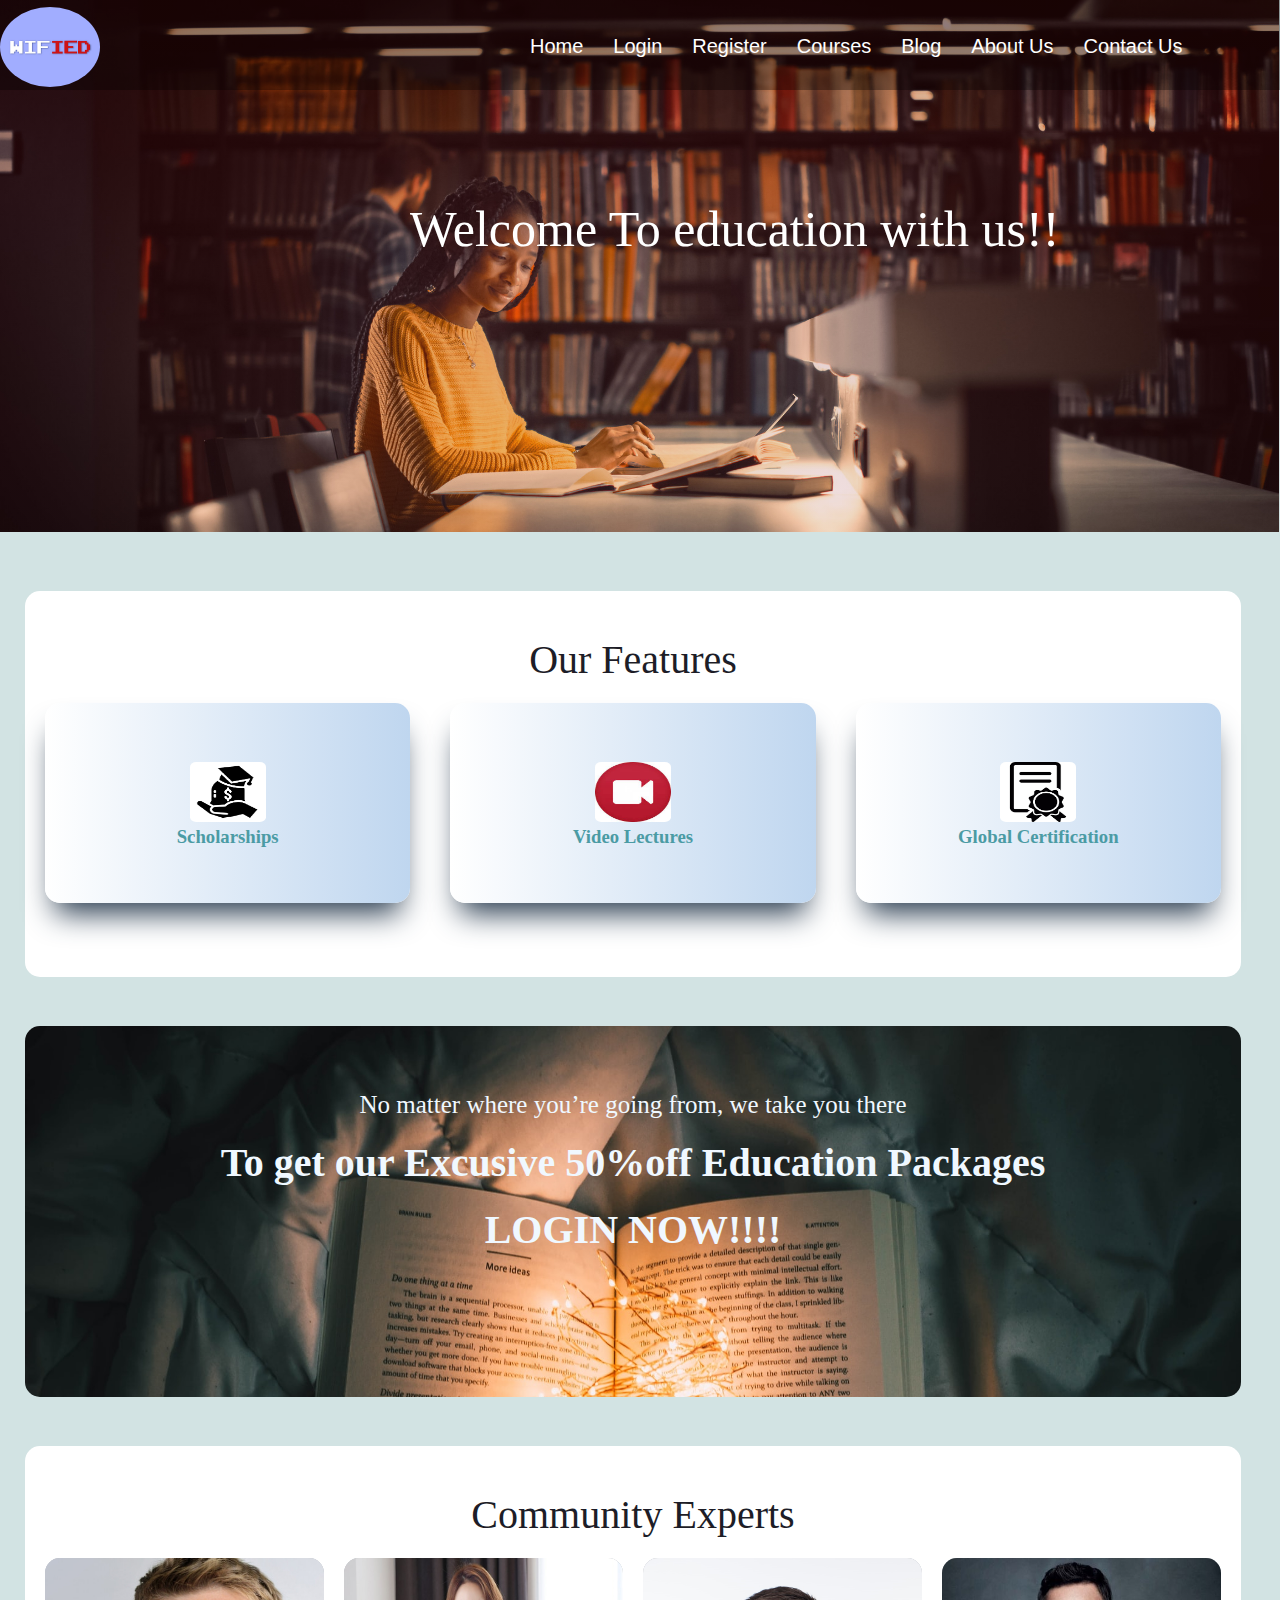
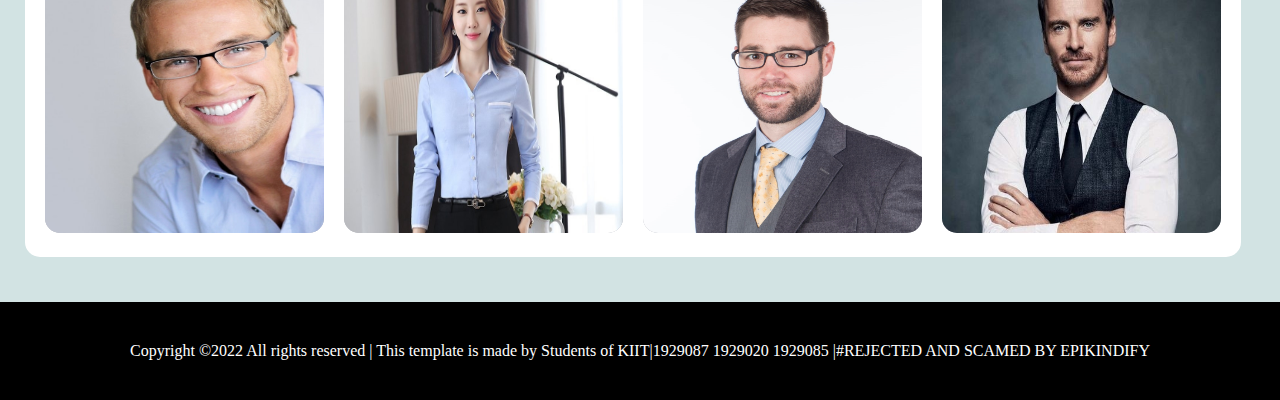
<file: index.html>
<!DOCTYPE html>
<html lang="en">
<head>
    <meta charset="UTF-8">
    <meta http-equiv="X-UA-Compatible" content="IE=edge">
    <meta name="viewport" content="width=device-width, initial-scale=1.0">
    <title>Document</title>
    <link rel="stylesheet" href="style.css">
</head>
<body>

    <div class="header">
        
        <div class="navbar">
            <div class="logo"><img src="images/logo.jpg" alt=""></div>
            <div class="items">
                <div class="item1"><a href="index.html">Home</a></div>
                <div class="item1"><a href="login.html">Login</a></div>
                <div class="item1"><a href="registration.html">Register</a></div>
                <div class="item1"><a href="courses.html">Courses</a></div>
                <div class="item1"><a href="blog.html">Blog</a></div>
                <div class="item1"><a href="aboutus.html">About Us</a></div>
                <div class="item1"><a href="contact.html">Contact Us</a></div>
            </div>
        </div>

        <div class="text1">Welcome To education with us!!

        </div>
    </div>

    <div class="features">
        <div class="heading1">Our Features</div>
        <div class="points">

            <div class="point1" id="b1">
                <div class="chat">
                    <img src="images/logo2.png" alt="">
                    <h3>Scholarships </h3>
                </div>
            </div>

            <div class="point1" id="b2">
                <div class="chat"><img src="images/logo1.jpg" alt="">
                    <h3>Video Lectures</h3>
                </div>
            </div>
            <div class="point1" id="b3">
                <div class="chat"><img src="images/logo3.png" alt="">
                    <h3>Global Certification</h3>
                </div>
            </div>

        </div>
    </div>

    <div class="login">
        <p>
            No matter where you’re going from, we take you there
          </p>
          <h3>To get our Excusive 50%off Education Packages

        </h3><h2>LOGIN NOW!!!!</h2>
       </div>

       <div class="experts">
        <div class="heading1">Community Experts</div>
        <div class="cards">

            <div class="card1">

                <div class="flip-card-inner">
                    <div class="flip-card-front">
                        <img src="images/man1.jpg" id="image1">
                    </div>

                    <div class="flip-card-back">
                        <h1>John Doe</h1>
                        <p>Architect & Engineer</p>
                        <p>We love that guy</p>
                    </div>

                </div>
            </div>


            <div class="card1">
                <div class="flip-card-inner">
                    <div class="flip-card-front">
                        <img src="images/man2.jpg" id="image1">
                    </div>

                    <div class="flip-card-back">
                        <h1>John Doe</h1>
                        <p>Architect & Engineer</p>
                        <p>We love that guy</p>
                    </div>

                </div>
            </div>

            <div class="card1">
                <div class="flip-card-inner">
                    <div class="flip-card-front">
                        <img src="images/man3.jpg" id="image1">
                    </div>

                    <div class="flip-card-back">
                        <h1>John Doe</h1>
                        <p>Architect & Engineer</p>
                        <p>We love that guy</p>
                    </div>

                </div>
            </div>

            <div class="card1">
                <div class="flip-card-inner">
                    <div class="flip-card-front">
                        <img src="images/man4.jpg" id="image1">
                    </div>

                    <div class="flip-card-back">
                        <h1>John Doe</h1>
                        <p>Architect & Engineer</p>
                        <p>We love that guy</p>
                    </div>

                </div>
            </div>
        </div>
    </div>

<footer>Copyright ©2022 All rights reserved | This template is made by Students of KIIT|1929087 1929020 1929085 
    
    |#REJECTED AND SCAMED BY EPIKINDIFY
</footer>
</body>
<script src="script.js"></script>

</html>
</file>
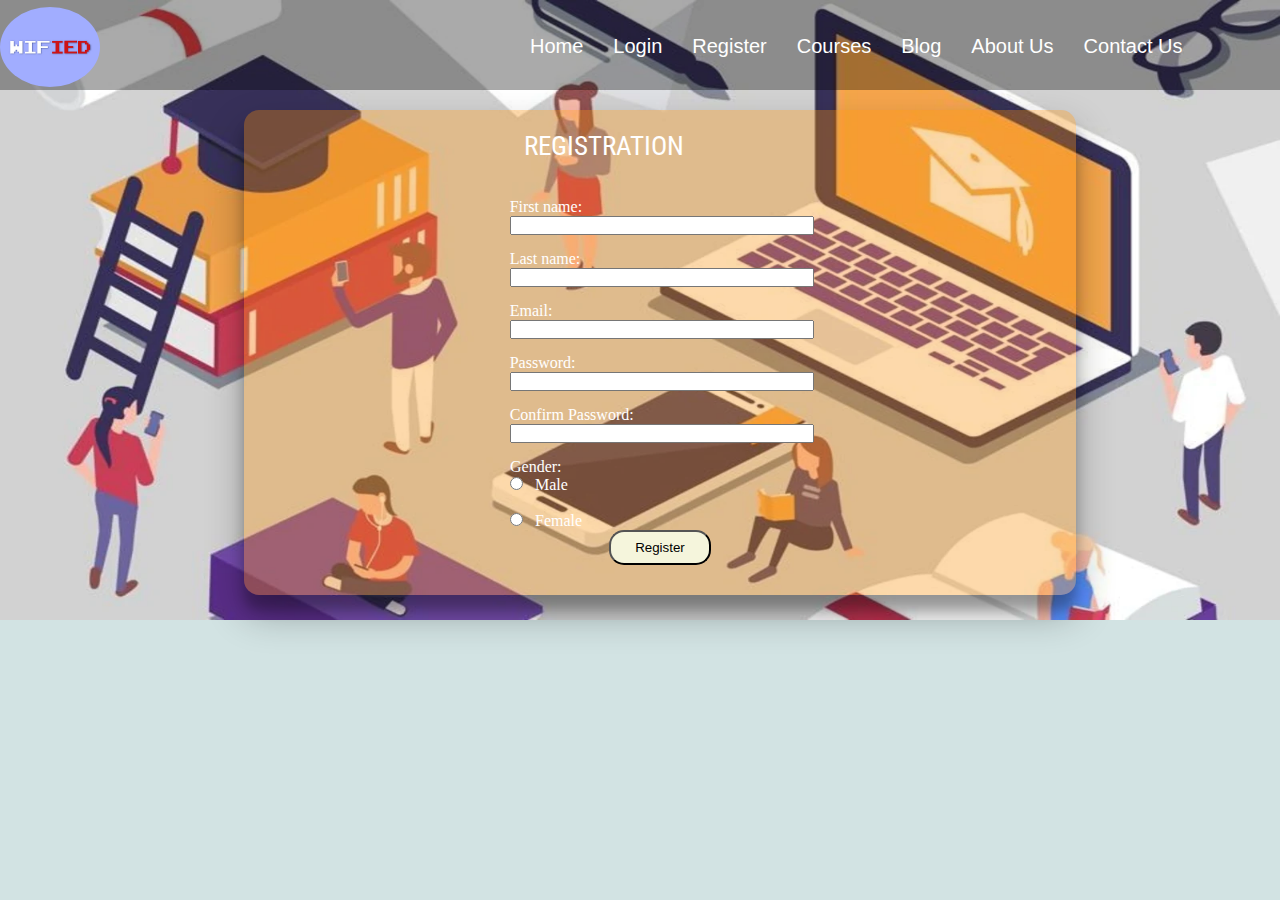
<file: registration.html>
<!DOCTYPE html>
<html lang="en">
<head>
    <meta charset="UTF-8">
    <meta http-equiv="X-UA-Compatible" content="IE=edge">
    <meta name="viewport" content="width=device-width, initial-scale=1.0">
    <link rel="stylesheet" href="style.css">
<link rel="stylesheet" href="registration.css">
    <title>Document</title>
</head>
<body>

    <div class="navbar">
        <div class="logo"><img src="images/logo.jpg" alt=""></div>
        <div class="items">
            <div class="item1"><a href="index.html">Home</a></div>
            <div class="item1"><a href="login.html">Login</a></div>
            <div class="item1"><a href="registration.html">Register</a></div>
            <div class="item1"><a href="courses.html">Courses</a></div>
            <div class="item1"><a href="blog.html">Blog</a></div>
            <div class="item1"><a href="aboutus.html">About Us</a></div>
            <div class="item1"><a href="contact.html">Contact Us</a></div>
        </div>
    </div>
        
    <div class="cont">
        <div class="form">
            <div class="heading2">
                <p>REGISTRATION</p>
            </div>

            <form >
                <div class="fname">
                    <label for="fname">First name:</label><br>
                    <input type="text" id="fname" name="fname"><br>
                </div>
                <div class="fname">
                    <label for="lname">Last name:</label><br>
                    <input type="text" id="lname" name="lname">
                </div>
    
                <div class="fname">
                    <label for="email">Email:</label><br>
                    <input type="email" id="email " name="email">
                </div>
                <div class="fname">
                    <label for="password">Password:</label><br>
                    <input type="password" id="fname" name="pass"><br>
                </div>
                <div class="fname">
                    <label for="Confirm password">Confirm Password:</label><br>
                    <input type="password" id="fname" name="cpass"><br>
                </div>
    
                <div class="gender">
                    <label for="cars">Gender:</label>
                    <div class="gen">
                        <input type="radio" id="male" name="gen" value="male">
                          <label for="html">Male</label>
                    </div>
                     <div class="gen">
                        <input type="radio" id="fem" name="gen" value="fem">
                          <label for="css">Female</label>
                    </div>
                </div>
                <input type="submit" value="Register" id="regbt">
    
            </form>
        </div>
    
   </div>
</body>
</html>
</file>
<file: style.css>
@import url('https://fonts.googleapis.com/css2?family=Architects+Daughter&family=Arvo&family=Balsamiq+Sans&family=Libre+Franklin:wght@100&family=Open+Sans:wght@300&family=Roboto:wght@100&display=swap');
@import url('https://fonts.googleapis.com/css2?family=Roboto+Condensed:ital,wght@0,300;0,400;0,700;1,300;1,400;1,700&display=swap');
@import url('https://fonts.googleapis.com/css2?family=Architects+Daughter&family=Arvo&family=Balsamiq+Sans&family=Libre+Franklin:wght@100&family=Open+Sans:wght@300&family=Roboto:wght@100&display=swap');
*{
    margin:0;
    padding:0;
   
}
body{
height: 2000px;
background-color: #d2e3e3;
display: flex;
flex-direction: column;
}
.header {
    height: 550px;
    background-repeat: no-repeat;
    background-size: 1279px 700px;
    background-image: linear-gradient(rgba(122, 18, 18, 0.3), rgba(193, 77, 77, 0.1)), url('images/back1.jpg');
    transition: all linear 3s;
   
      margin-bottom: 10px;
  }
  
  
  
  .navbar {
    width: 100%;
    height: 90px;
    background-color: #0005;
    color: white;
    display: flex;
    flex-direction: row;
    
  }
  
  .items {
    display: flex;
    width: 700px;
    margin-right:20px;
    margin-left: 400px;
  }
  
  .item1 {
    margin-left: 30px;
    margin-top: 35px;
    text-decoration: none;
  }
  
  .item1 a {
    font-family: 'poppins', sans-serif;
    text-decoration: none;
    color: white;
    font-size: 20px;
  }
  .logo {
    height: 80px;
    width: 100px;
  }
  .logo img {

    margin-top: 7px;
  margin-bottom: -17px;
  border-radius: 64%;
  height: 80px;
  width: 100px;
  }
  
  .text1 {
    font-size: 50px;
    white-space: nowrap;
    overflow: hidden;
    animation: typewriter 3s steps(22) infinite alternate,
      blink 800ms steps(22) infinite;
    border-right: 5px solid rgb(255, 255, 255);
    right: -32%;
    position: relative;
    margin-top: 110px;
   color: white;
  
  }
  
  @keyframes typewriter {
    from {
      width: 0%;
    }
  
    to {
      width: 50%;
    }
  }
  
  @keyframes blink {
    from {
      border-color: black;
    }
  
    to {
      border-color: transparent;
    }
  }
/*features*/
  .features {

    width: 95%;
    height: 400px;
    text-align: center;
    display: flex;
    flex-direction: column;
    border-radius: 15px;
    margin-top: 49px;
    background-color: white;
  
    margin-left: 25px;
  
  }
  
  .heading1 {
    text-align: center;
    font-weight: 500;
    font-size: 40px;
    color: rgb(29, 29, 39);
    margin-top: 45px;
  }
  
  .points {
    display: flex;
    margin-bottom: 50px;
  }
  
  .point1 {
  
    margin-left: 20px;
    height: 200px;
    margin-top: 20px;
    color:  #4b9ba4;
    border-radius: 15px;
    width: 100%;
    
    margin-right: 20px;
    background-image: linear-gradient(to right, white, rgb(191, 214, 239));
    box-shadow: rgb(38, 57, 77) 0px 20px 30px -10px;
  }
  
  .chat img {
    padding-top: 0px;
    margin-top: 59px;
    width: 76px;
    height: 60px;
    border-radius: 8%;
  }

  /*login*/
  .login{

    width: 95%;
    height: 384px;
    text-align: center;
    border-radius: 15px;
    margin-top: 49px;
    background-image: url('images/cont7.jpg');
    background-repeat: no-repeat;
    background-size: cover;
    margin-left: 25px;
  }
  .login p{
  
  font-size: 25px;
  text-align: center;
  
  color: aliceblue;
  padding-top: 65px;
  }
  .login h3 {
    font-size: 40px;
  text-align: center;
  
  color: aliceblue;
  padding-top: 20px;
  }
  .login h2{
    font-size: 40px;
  text-align: center;
  
  color: aliceblue;
  padding-top: 20px;
  }
  
  /*experts*/
.experts{
    
    width: 95%;
height: 425px;
text-align: center;
display: flex;
flex-direction: column;
border-radius: 15px;
margin-top: 49px;
background-color: white;
margin-left: 25px;
}
.cards{
    display: flex;
padding-right: 20px;
height: 295px;
border-radius: 15px;
}
.card1{
    margin-left: 20px;
height: 275px;
margin-top: 20px;
background-color: #e4ecfe;
width: 100%;
color: #434343;
border-radius: 15px;
}

.flip-card-inner {
    position: relative;
    width: 100%;
    height: 100%;
    text-align: center;
    transition: transform 0.8s;
    transform-style: preserve-3d;
    border-radius: 15px;

  }

  .card1:hover .flip-card-inner {
    transform: rotateY(180deg);
  }
  .flip-card-front, .flip-card-back {
    position: absolute;
    width: 100%;
    height: 100%;
    backface-visibility: hidden;
    border-radius: 15px;
  }
  
  .flip-card-front {
    background-color: #bbb;
    color: black;
  }
  
  .flip-card-back {
    background-color: dodgerblue;
    color: white;
    transform: rotateY(180deg);
  }

  .flip-card-back h1{
    padding-top: 90px;
  }
  #image1{
      
      width: 100%;
      border-radius: 15px;
      height: 100%;
    }

    footer {
      background-color: black;
      height: 60px;  padding-top: 40px;
      margin-top: 45px;
      color:white;  text-align: center;
    
    }
</file>
<file: registration.css>
* {
    margin: 0px;
    padding: 0px;
}

body {
    width: 100%;
    display: flex;
    flex-direction: column;
    height: 620px;
    background-image: url('images/regback.webp');
    background-repeat: no-repeat;
    background-size: 1280px 620px;

}

.cont {
    display: flex;
    height: 510px;
    width: 100%;
    justify-content: center;
}

.heading2 {
    font-family: 'Roboto Condensed', sans-serif;
    width: 38%;
    height: 10%;
    padding-top: 20px;
    margin-left: 200px;
    font-size: 3vh;
    padding-bottom: 20px;
}

.heading2 p {
    width: 80px;
    margin-left: 80px;
    color: white;
}

.form {

    display: flex;
    flex-direction: column;background-color:#f98c0054;
    height: 485px;
    width: 65%;
    margin-top: 20px;
    margin-bottom: 70px;
    margin-left: 40px;
    border-radius: 15px;
    box-shadow: rgba(0, 0, 0, 0.3) 0px 19px 38px, rgba(0, 0, 0, 0.22) 0px 15px 12px;
    color: white;

}

form {
    display: flex;
    flex-direction: column;
    align-items: center;
    color: white;
    height: 400px;
}

.fname {
    padding-bottom: 15px;
    width: 300.667px;
    color: white;
}

.fname input {
    width: 300.667px;
}

.gender {
    width: 300px;
}

form button {
    margin-top: 31px;
    width: 100px;
    height: 25px;
}
#regbt{
    width: 102px;
height: 35px;
background-color: beige;
border-radius: 15px;
}
</file>
